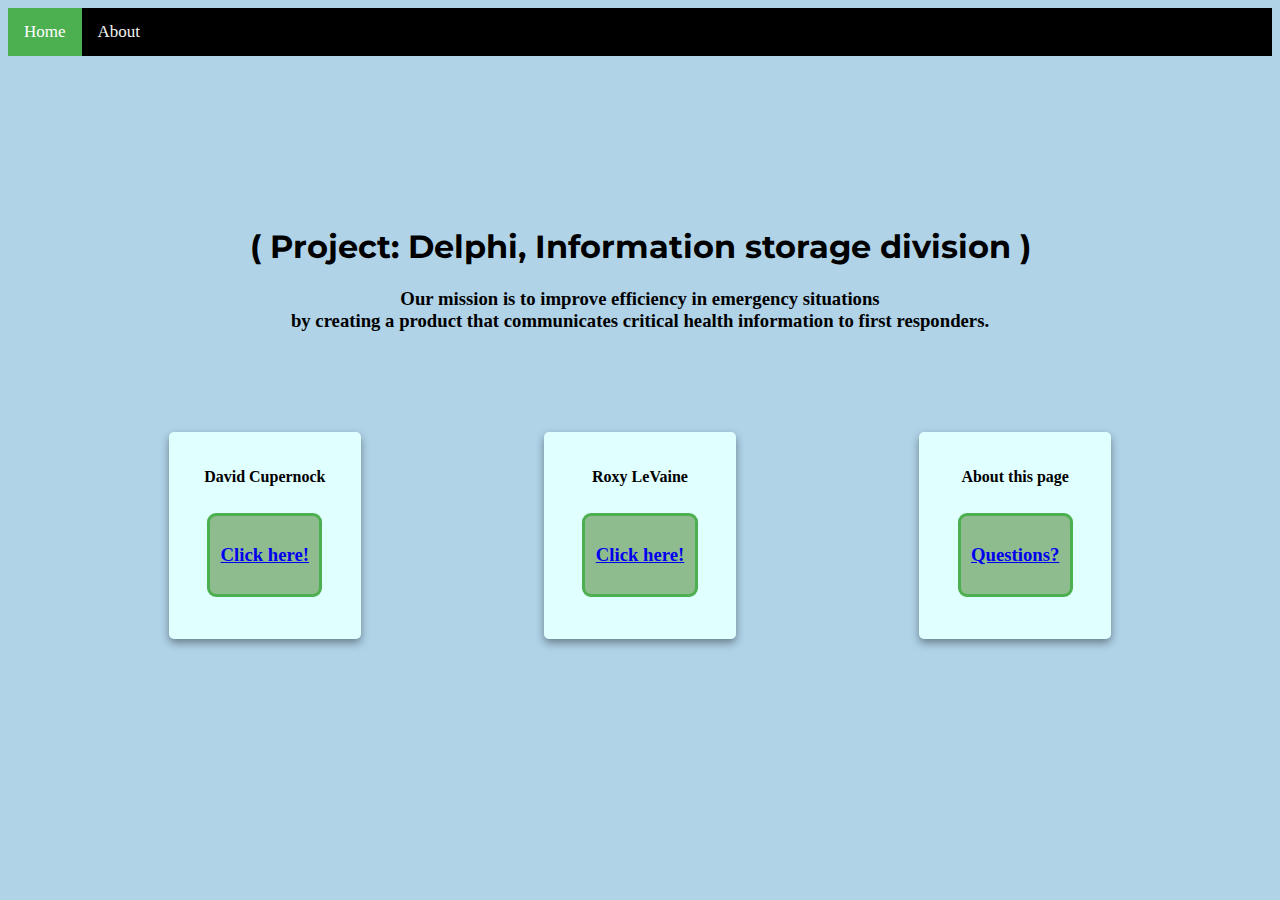
<file: index.html>
<!doctype html>
<html style="background-color:#B0D3E8;">
<link rel="icon" href="delphi.PNG" sizes="32x32" type="image/png">
<div class="topnav">
  <a class="active" href="homepage.html">Home</a>
  <a href="about.html">About</a> 
  <a href="index.html">      </a>
</div>
<head>
<link rel="shortcut icon" type="image/x-icon" href="favicon.ico" />
<meta charset="utf-8">
<title>Delphi sample information storage</title>
<link href="homepage css.css" rel="stylesheet" type="text/css">
</head>

<body>
<div class="jumbotron fs">
		<h1 class="title">( Project: Delphi, Information storage division )</h1>
		<h3 class="mission">Our mission is to improve efficiency in emergency situations <br> by creating a product that communicates critical health information to first responders.</h3>
		<div class="cards">
			<div class="card">
				<h4><strong>David Cupernock</strong></h4>
				<div class="button">
					<h3><a href="Davidcupernock.html">Click here!</a></h3>
				</div>
			</div>		
			<div class="card">
				<h4><strong>Roxy LeVaine</strong></h4>
				<div class="button">
					<h3><a href="Roxypage.html">Click here!</a></h3>
				</div>
			</div>
			<div class="card">
				<h4><strong>About this page</strong></h4>
				<div class="button">
					<h3><a href="about.html">Questions?</a></h3>
				</div>
			</div>
		</div>
	</div>
</body>
</html>
</file>
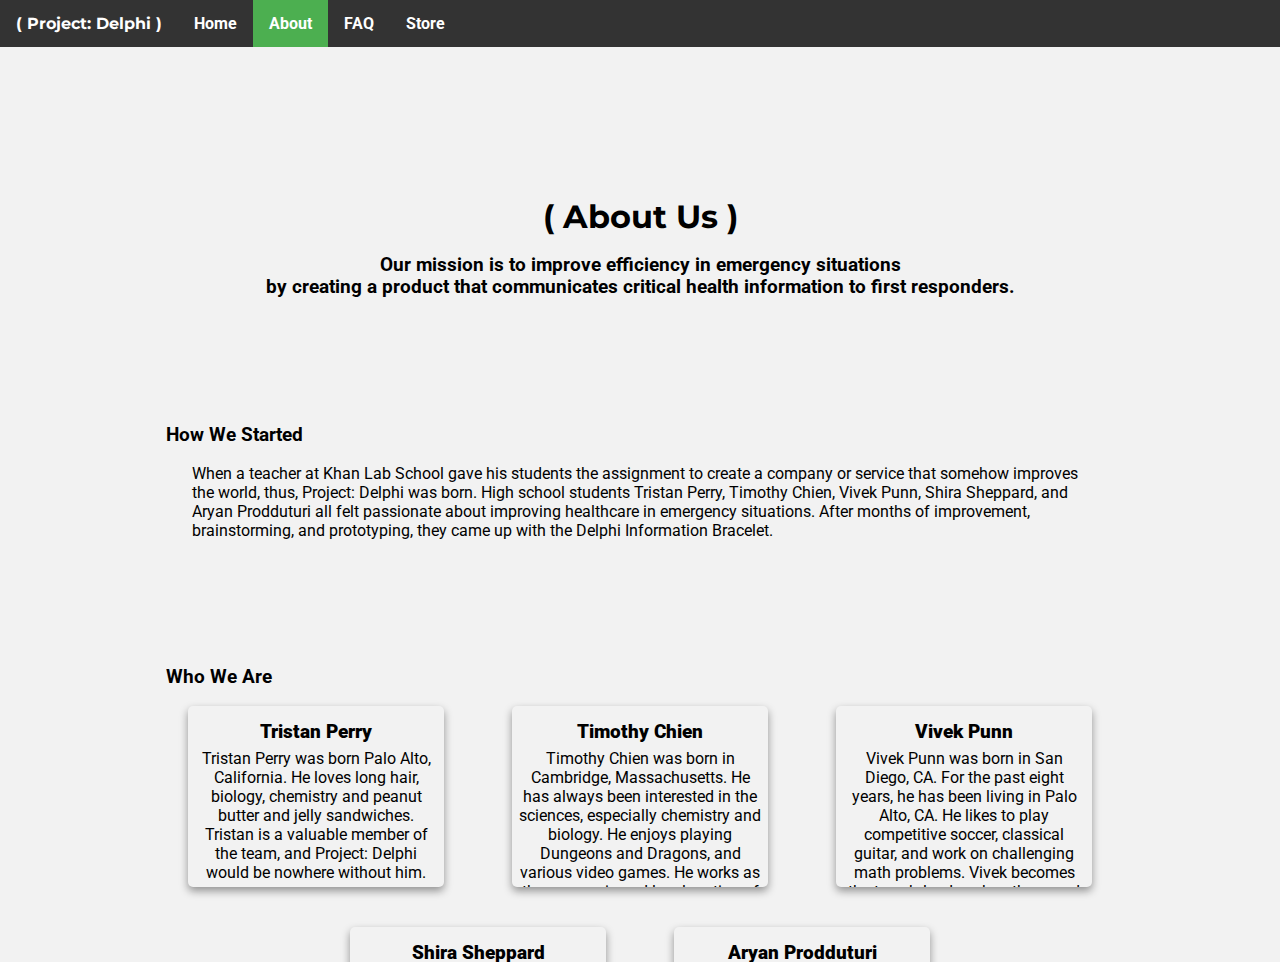
<file: about.html>
<!DOCTYPE html>
<html lang="en">

<head>
	<meta charset="UTF-8">
	<meta name="viewport" content="width=device-width, initial-scale=1.0">
	<meta http-equiv="X-UA-Compatible" content="ie=edge">
	<title>DelphiBand</title>

	<link rel="stylesheet" href="style.css" type="text/css" />
</head>

<body>
	<nav>
		<ul class="nav-items">
			<p class="brand title">( Project: Delphi )</p>
			<li class="nav-item"><a href="index.html">Home</a></li>
			<li class="nav-item active"><a href="about.html">About</a></li>
			<li class="nav-item"><a href="faq.html">FAQ</a></li>
			<li class="nav-item"><a href="#" onclick="alert('Our Store is still under construction');">Store</a></li>
			<li class="nav-item" id="person"><a href="person.html">_</a></li>
		</ul>
	</nav>
  <div class="aboutus fs jumbotron" id="aboutpagething">
    <h1 class="title">( About Us )</h1>
		<h3 class="mission">Our mission is to improve efficiency in emergency situations <br> by creating a product that communicates critical health information to first responders.</h3>
		<div id="aboutus-howwestarted">
			<h3 class="heading">How We Started</h3>
			<p id="aboutus-paragraph">When a teacher at Khan Lab School gave his students the assignment to create a company or service that somehow improves the world, thus, Project: Delphi was born. High school students Tristan Perry, Timothy Chien, Vivek Punn, Shira Sheppard, and Aryan Prodduturi all felt passionate about improving healthcare in emergency situations. After months of improvement, brainstorming, and prototyping, they came up with the Delphi Information Bracelet.</p>
		</div>
    <div class="peoplecards">
			<h3 class="heading">Who We Are</h3>
			<div class="card">
	      <h3><strong>Tristan Perry</strong></h3>
	      <p>Tristan Perry was born Palo Alto, California. He loves long hair, biology, chemistry and peanut butter and jelly sandwiches. Tristan is a valuable member of the team, and Project: Delphi would be nowhere without him.</p>
	    </div>
			<div class="card">
	      <h3><strong>Timothy Chien</strong></h3>
	      <p>Timothy Chien was born in Cambridge, Massachusetts. He has always been interested in the sciences, especially chemistry and biology. He enjoys playing Dungeons and Dragons, and various video games. He works as the economic and legal portion of the team.</p>
	    </div>
			<div class="card">
	      <h3><strong>Vivek Punn</strong></h3>
	      <p>Vivek Punn was born in San Diego, CA. For the past eight years, he has been living in Palo Alto, CA. He likes to play competitive soccer, classical guitar, and work on challenging math problems. Vivek becomes the team’s leader when they need recentering.</p>
			</div>
			<div class="card">
      	<h3><strong>Shira Sheppard</strong></h3>
      	<p>Shira Sheppard has lived in the Bay Area all of her life. Her passions include ice skating, animals, and art. She enjoys many subjects in school, including math, and science. She wants to be a veterinarian. Shira is a leader and web-developer for the team.</p>
      </div>
			<div class="card">
      	<h3><strong>Aryan Prodduturi</strong></h3>
      	<p>Aryan Prodduturi was born in India and moved to the US in his first grade. He is passionate about CS and likes to play RPGs such as Dungeons and Dragons. He likes doing geometry and biology. He works as a web-developer for this team.</p>
      </div>
    </div>
		<div class="ourvalues">
			<h3 class="heading">Our Values</h3>
			<p class="values">Safety - Safety is important because when it comes to medicine, keeping people safe is all that matters. Project: Dephi values safety over everything. <br><br> Health - Health was one of Project: Delphi's original values. Probably being the most interesting and important of their values, health has guided this team into the right direction. <br><br> Security - Security has become one of the more pertinant values of the team. We are dealing with people's medical information so security is paramount. <br><br> Efficiency - We value efficiency because when it comes to medical processes, each second can mean the difference between life and death. </p>
		</div>
  </div>
</body>
</html>
</file>
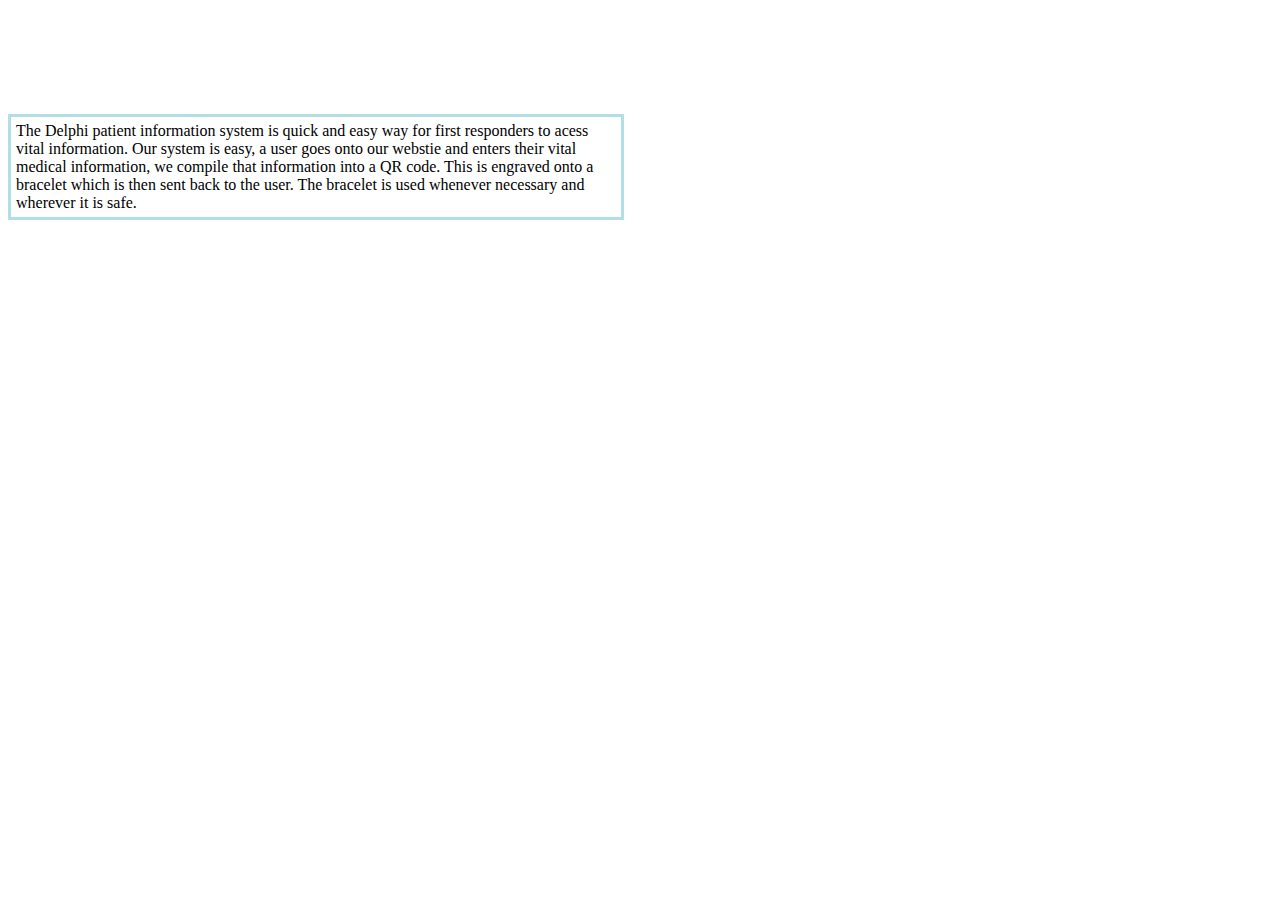
<file: about.html.html>
<!doctype html>
<html>
<head>
<meta charset="utf-8">
<title>aabout</title>
<link href="css.css" rel="stylesheet" type="text/css">
</head>

<body>
<br><br><br><br><br>
<p>The Delphi patient information system is quick and easy way for first responders to acess vital information. Our system is easy, a user goes onto our webstie and enters their vital medical information, we compile that information into a QR code. This is engraved onto a bracelet which is then sent back to the user. The bracelet is used whenever necessary and wherever it is safe.</p>
</body>
</html>
</file>
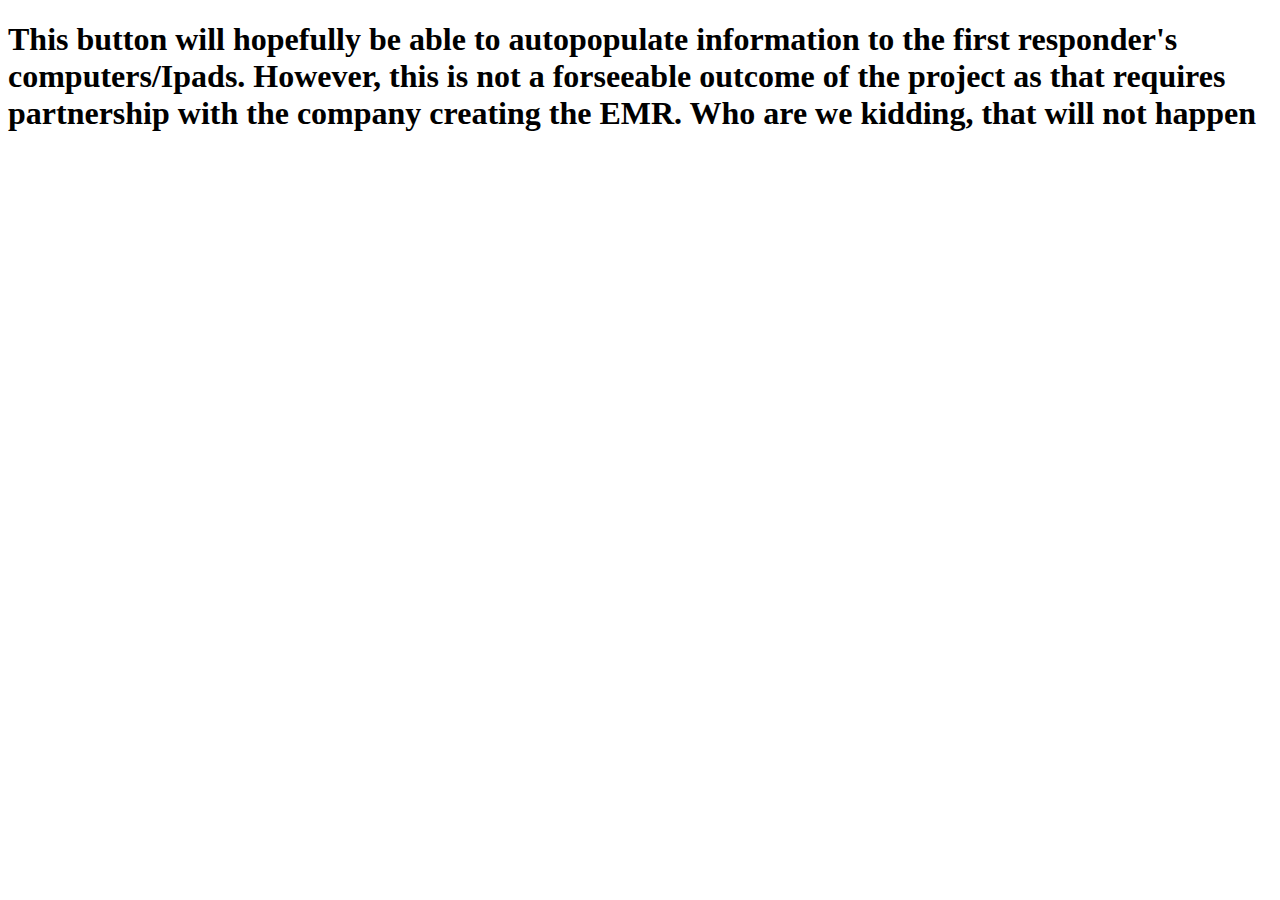
<file: autofill.html>
<!doctype html>
<html>
<head>
<meta charset="utf-8">
	<title>autopopulate</title>
</head>
<body>
<h1>This button will hopefully be able to autopopulate information to the first responder's computers/Ipads. However, this is not a forseeable outcome of the project as that requires partnership with the company creating the EMR. Who are we kidding, that will not happen</h1>
</body>
</html>
</file>
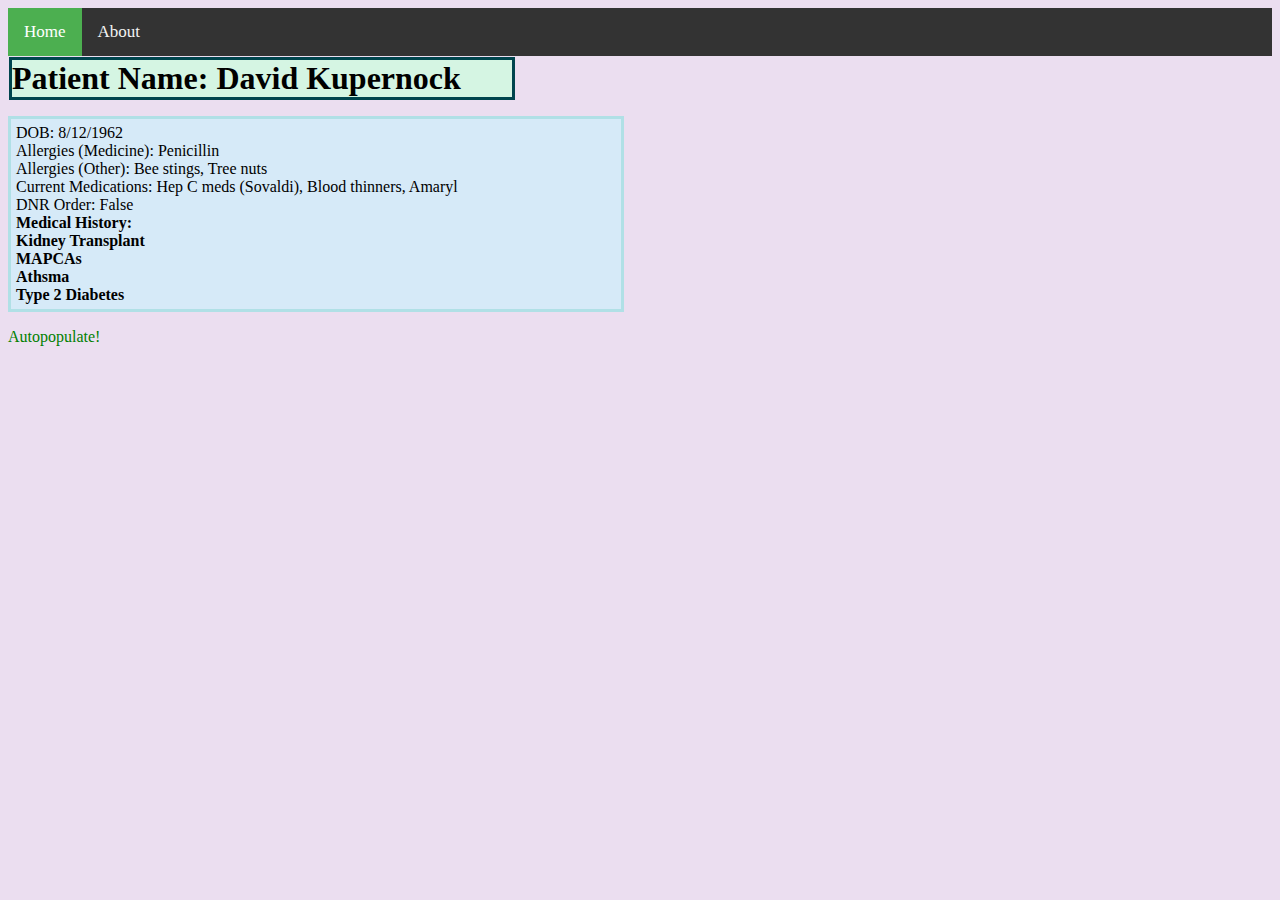
<file: Davidcupernock.html>
<!doctype html>
<html style="background-color:#EBDEF0;" >
<div class="topnav">
  <a class="active" href="homepage.html">Home</a>
  <a href="about.html">About</a> 
</div>
<head>
  <link href="css.css" rel="stylesheet" type="text/css">
<title>Sample Paitent information page </title>
</head>
<body>
<h1 style="background-color:#D5F5E3;" >Patient Name: David Kupernock</h1>
<p style="background-color:#D6EAF8;">DOB: 8/12/1962<br>
Allergies (Medicine): Penicillin<br>
Allergies (Other): Bee stings, Tree nuts<br>
Current Medications: Hep C meds (Sovaldi), Blood thinners, Amaryl<br>
DNR Order: False
<br><b>Medical History:<br>
  Kidney Transplant<br>
  MAPCAs<br>
  Athsma<br>
Type 2 Diabetes</b></p>
<a href="autofill.html">Autopopulate!</a><br>
</body>
</html>
</file>
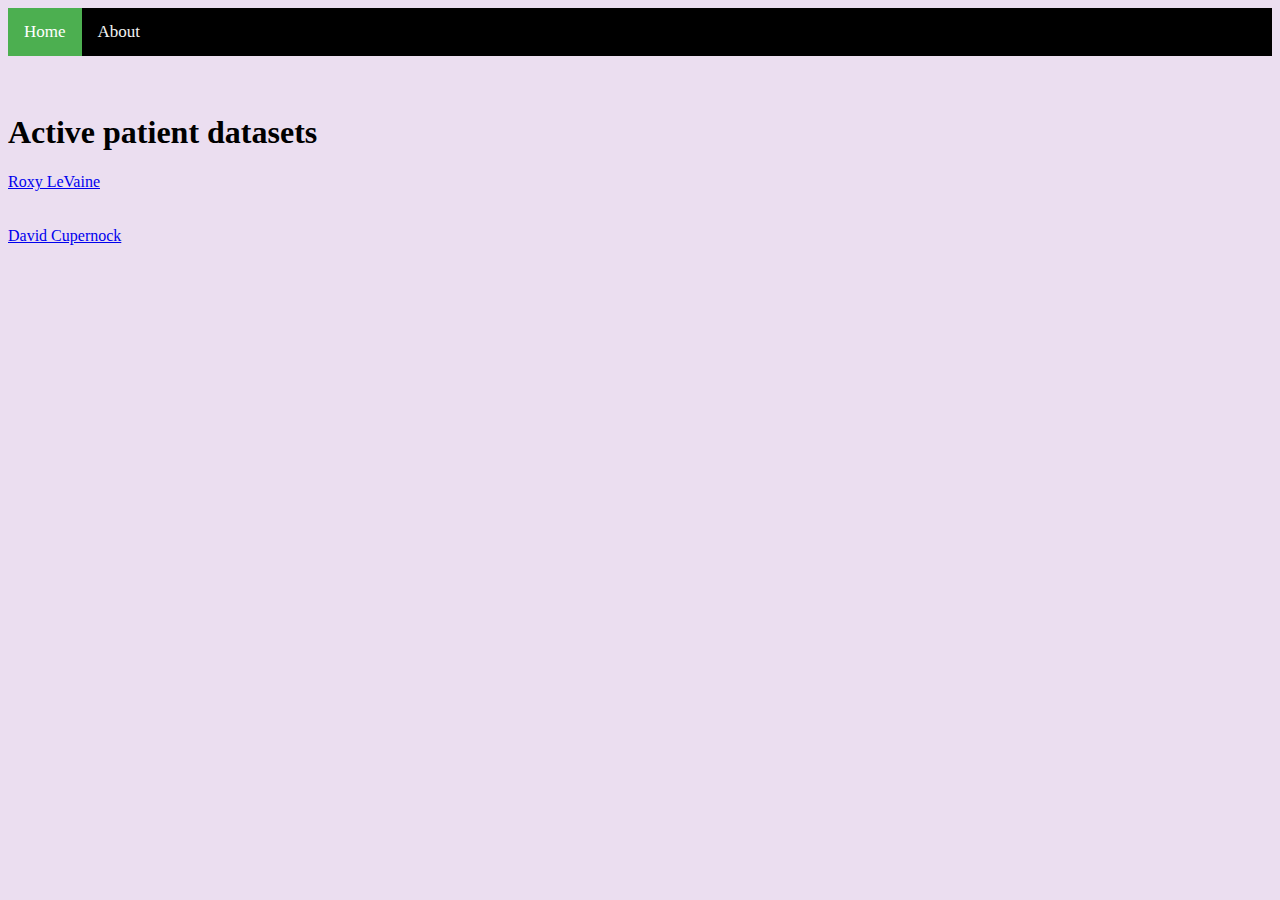
<file: homepage.html>
<!doctype html>
<html style="background-color:#EBDEF0;">
<div class="topnav">
  <a class="active" href="homepage.html">Home</a>
  <a href="about.html">About</a> 
</div>
<head>
<meta charset="utf-8">
<title>Homepage</title>
<link href="homepage css.css" rel="stylesheet" type="text/css">
</head>

<body>
<h1><br>Active patient datasets<br></h1>
<a id = "Roxy" href="Roxypage.html">Roxy LeVaine</a><br><br><br>
<a id = "David" href="Davidcupernock.html">David Cupernock</a>
</body>
</html>
</file>
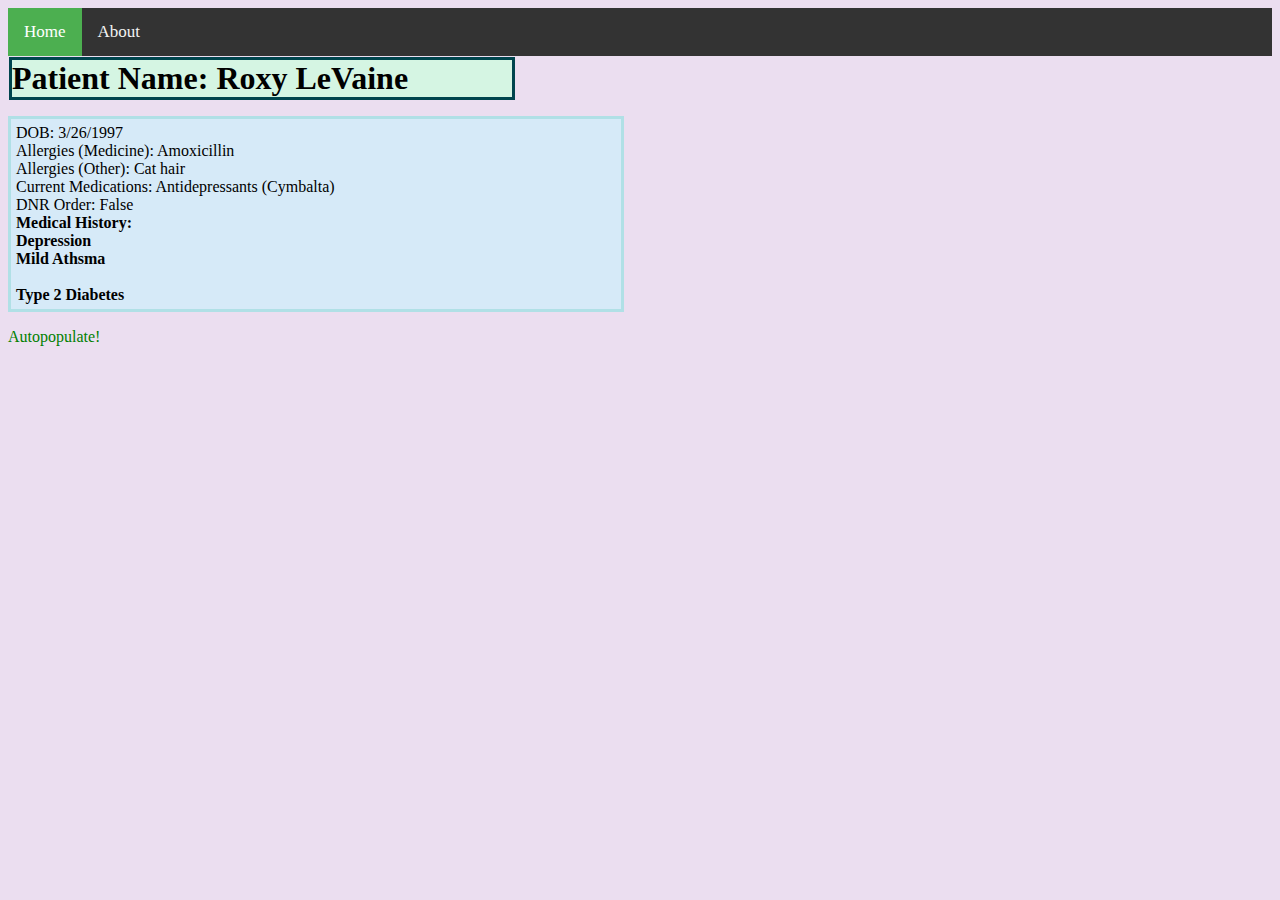
<file: Roxypage.html>
<!doctype html>
<html style="background-color:#EBDEF0;" width="500" height="500">
<div class="topnav">
  <a class="active" href="index.html">Home</a>
  <a href="about.html">About</a> 
</div>
<head>
  <link href="Roxy-sheet.css" rel="stylesheet" type="text/css">
<title>Sample Paitent information page </title>
</head>
<body>
<h1 style="background-color:#D5F5E3;">Patient Name: Roxy LeVaine</h1>
<p style="background-color:#D6EAF8;">DOB: 3/26/1997<br>
Allergies (Medicine): Amoxicillin<br>
Allergies (Other): Cat hair<br>
Current Medications: Antidepressants (Cymbalta)<br>
DNR Order: False
<br><b>Medical History:<br>
  Depression<br>
  Mild Athsma<br>
<br>
Type 2 Diabetes</b></p>
<a href="autofill.html">Autopopulate!</a><br>
</body>
</html>
</file>
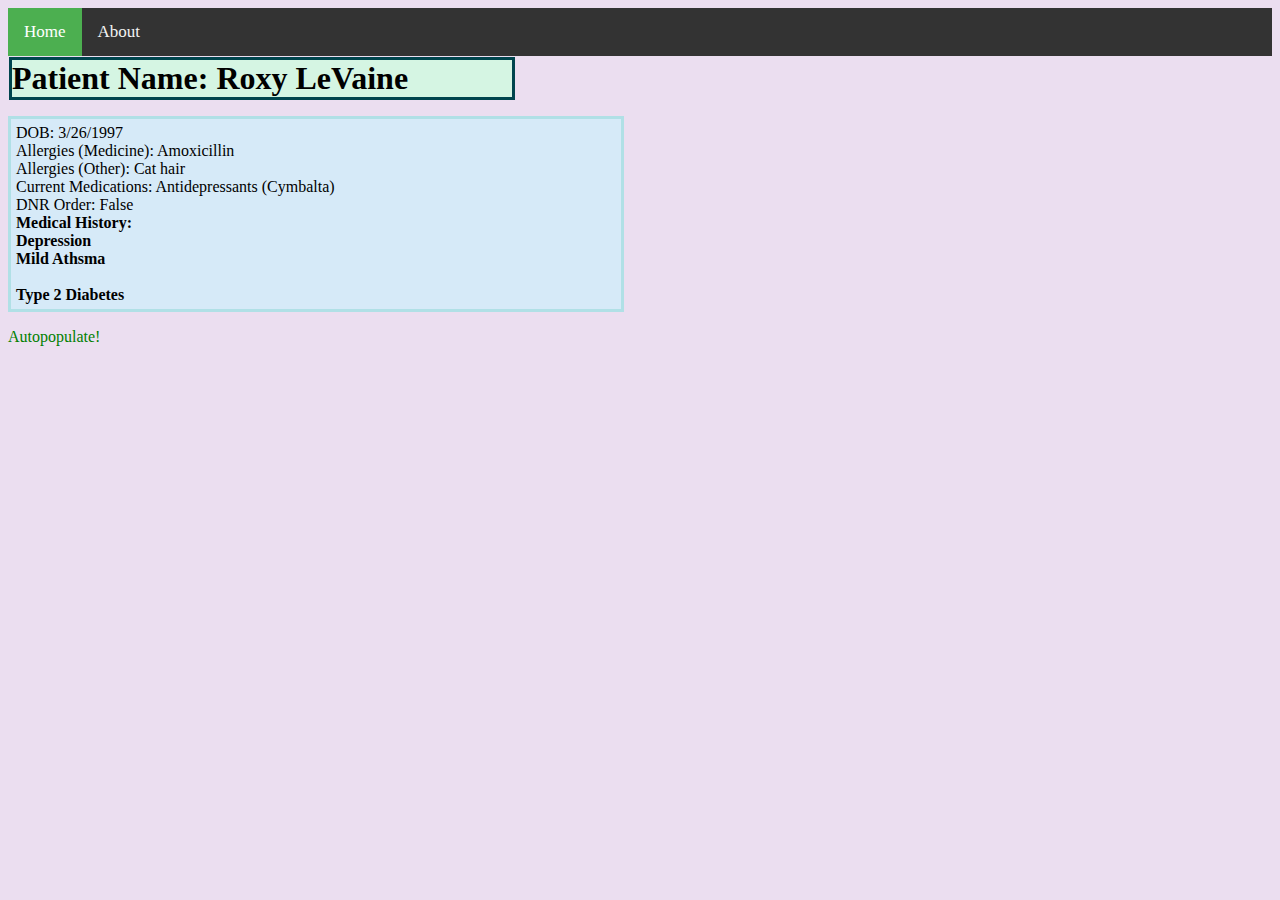
<file: Roxypage.html.html>
<!doctype html>
<html style="background-color:#EBDEF0;" width="500" height="500">
<div class="topnav">
  <a class="active" href="homepage.html">Home</a>
  <a href="about.html">About</a> 
</div>
<head>
  <link href="Roxy-sheet.css" rel="stylesheet" type="text/css">
<title>Sample Paitent information page </title>
</head>
<body>
<h1 style="background-color:#D5F5E3;">Patient Name: Roxy LeVaine</h1>
<p style="background-color:#D6EAF8;">DOB: 3/26/1997<br>
Allergies (Medicine): Amoxicillin<br>
Allergies (Other): Cat hair<br>
Current Medications: Antidepressants (Cymbalta)<br>
DNR Order: False
<br><b>Medical History:<br>
  Depression<br>
  Mild Athsma<br>
<br>
Type 2 Diabetes</b></p>
<a href="autofill.html">Autopopulate!</a><br>
</body>
</html>
</file>
<file: homepage css.css>
@import url('https://fonts.googleapis.com/css?family=Montserrat|Roboto');

.title {
    font-family: "montserrat", sans-serif;
}
.mission{
  margin-left: 8vw;
  margin-right: 8vw;
  margin-top: 2vh;
}


.topnav {
  background-color: #000000;
  overflow: hidden;
}

.topnav a {
  float: left;
  color: #f2f2f2;
  text-align: center;
  padding: 14px 16px;
  text-decoration: none;
  font-size: 17px;
}

.topnav a:hover {
  background-color: #ddd;
  color: black;
}

.topnav a.active {
  background-color: #4CAF50;
  color: white;
}



.jumbotron{
  text-align: center;
  padding-top: 150px;
  background-color: #B0D3E8;
}

.cards {
  width: inherit;
  margin-top: 100px;
  padding-bottom: 45px;
}

.button {
  border: solid;
  margin: 3vh;
  margin-left: 3vw;
  margin-right: 3vw;
  padding: 1vh;
  border-color: #4CAF50;
  border-radius: 1vh;
  background-color: darkseagreen
}

.card {
  box-shadow: 0 4px 8px 0 rgba(0,0,0,0.4);
  transition: box-shadow 0.3s;
  width: 15vw;
  height: 15vw;
  border-radius: 5px;
  display: inline-block;
  margin: 0 7vw 0 7vw;
  padding-top: 15px;
  overflow: auto;
  background-color: lightcyan;
}

.card:hover {
  box-shadow: 0 16px 32px 0 rgba(0,0,0,0.4);
}

.card h4 {
  text-align: center;
}

.card p {
  height: 10vh;
  padding: 0.5vw;
}
</file>
<file: style.css>
@import url('https://fonts.googleapis.com/css?family=Montserrat|Roboto');

.title {
    font-family: "montserrat", sans-serif;
}

* {
    margin: 0;
    padding: 0;
    border:0;
    padding:0;
    font-family: "roboto", sans-serif;
}

.fs{
  height: 85vh;
  margin-top: 47px;
}

div.aboutus{
  background-color: #f2f2f2;
  overflow: scroll;
}

nav {
  width: 100vw;
}

nav ul.nav-items {
  list-style-type: none;
  margin: 0;
  padding: 0;
  overflow: hidden;
  background-color: #333;
  position: fixed;
  top: 0;
  width: 100vw;
}

nav ul.nav-items p.brand {
    float: left;
    font-weight: bold;
    display: block;
    color: white;
    text-align: center;
    padding: 14px 16px;
    text-decoration: none;
}

nav ul.nav-items li.nav-item {
  float: left;
}

nav ul.nav-items li.nav-item a {
  display: block;
  color: white;
  text-align: center;
  padding: 14px 16px;
  text-decoration: none;
  font-weight: bold;
}

nav ul.nav-items li.nav-item a:hover {
  background-color: #111;
}

.active {
  background-color: #4CAF50;
}

.jumbotron{
  text-align: center;
  padding-top: 150px;
  background-color: #f2f2f2;
}

.cards {
  width: inherit;
  margin-top: 100px;
  padding-bottom: 45px;
}

.card {
  box-shadow: 0 4px 8px 0 rgba(0,0,0,0.4);
  transition: box-shadow 0.3s;
  width: 15vw;
  height: 15vw;
  border-radius: 5px;
  display: inline-block;
  margin: 0 7vw 0 7vw;
  padding-top: 15px;
  overflow: auto;
}

.card:hover {
  box-shadow: 0 16px 32px 0 rgba(0,0,0,0.4);
}

.card h4 {
  text-align: center;
}

.card p {
  height: 10vh;
  padding: 0.5vw;
}

.mission{
  margin-left: 8vw;
  margin-right: 8vw;
  margin-top: 2vh;
}

.heading{
  margin-top: 14vh;
  margin-left: 13vw;
  margin-right: 15vw;
  text-align: left;
}

#aboutus-paragraph{
  margin-top: 2vh;
  margin-left: 15vw;
  margin-right: 15vw;
  text-align: left;
}

.peoplecards {
  width: inherit;
  margin-top: 100px;
  padding-bottom: 45px;
}

.peoplecards .card {
  width: 20vw;
  height: 13vw;
  margin: 2.5vw;
  margin-top: 2vh;
  margin-bottom: 2vh;
}

.spacer {
  width: 60px;
}

.faq-card {
  margin-top: 18.5vh;
}

a {
  text-decoration: none;
  color: black;
}

.button {
  border: solid;
  margin: 3vh;
  margin-left: 3vw;
  margin-right: 3vw;
  padding: 1vh;
  border-color: #4CAF50;
  border-radius: 1vh;
}

.faq-card .q {
  margin-top: 7vh;
  margin-left: 13vw;
  margin-right: 13vw;
  text-align: left;
}

.faq-card .ans {
  margin-top: 2vh;
  margin-left: 13vw;
  margin-right: 13vw;
  text-align: left;
}

.footer {
  position: fixed;
  background-color: #4CAF50;
  left: 0px;
  bottom: 0px;
  color: white;
  width: 100vw;
  padding-top: 2.5vh;
  padding-bottom: 3vh;
  margin: 0px;
}

.email {
  color: white;
  text-decoration: underline;
}

.faq {
  padding-bottom: 10vh;
}

.values{
  padding-bottom: 10vh;
  text-align: left;
  margin-top: 2vh;
  margin-left: 15vw;
  margin-right: 7vw;
}

#person a{
  color:#333;
}
</file>
<file: css.css>
@charset "utf-8";
/* CSS Document */
h1 {
  font-family: verdana;
  margin: 1px;
  border: 3px solid #00454E;
  width: 500px
}
p {
  border: 3px solid powderblue;
  padding: 5px;
  width: 600px
}
a:link {
  color: green; 
  background-color: transparent; 
  text-decoration: none;
}

a:visited {
  color: black;
  background-color: transparent;
  text-decoration: none;
}

a:hover {
  color: red;
  background-color: transparent;
  text-decoration: underline;
}

a:active {
  color: yellow;
  background-color: transparent;
  text-decoration: underline;
}

.topnav {
  background-color: #333;
  overflow: hidden;
}

.topnav a {
  float: left;
  color: #f2f2f2;
  text-align: center;
  padding: 14px 16px;
  text-decoration: none;
  font-size: 17px;
}

.topnav a:hover {
  background-color: #ddd;
  color: black;
}

.topnav a.active {
  background-color: #4CAF50;
  color: white;
}
</file>
<file: Roxy-sheet.css>
@charset "utf-8";
/* CSS Document */
h1 {
  font-family: verdana;
  margin: 1px;
  border: 3px solid #00454E;
  width: 500px
}
p {
  border: 3px solid powderblue;
  padding: 5px;
  width: 600px
}
a:link {
  color: green; 
  background-color: transparent; 
  text-decoration: none;
}

a:visited {
  color: black;
  background-color: transparent;
  text-decoration: none;
}

a:hover {
  color: red;
  background-color: transparent;
  text-decoration: underline;
}

a:active {
  color: yellow;
  background-color: transparent;
  text-decoration: underline;
}

.topnav {
  background-color: #333;
  overflow: hidden;
}

.topnav a {
  float: left;
  color: #f2f2f2;
  text-align: center;
  padding: 14px 16px;
  text-decoration: none;
  font-size: 17px;
}

.topnav a:hover {
  background-color: #ddd;
  color: black;
}

.topnav a.active {
  background-color: #4CAF50;
  color: white;
}
</file>
